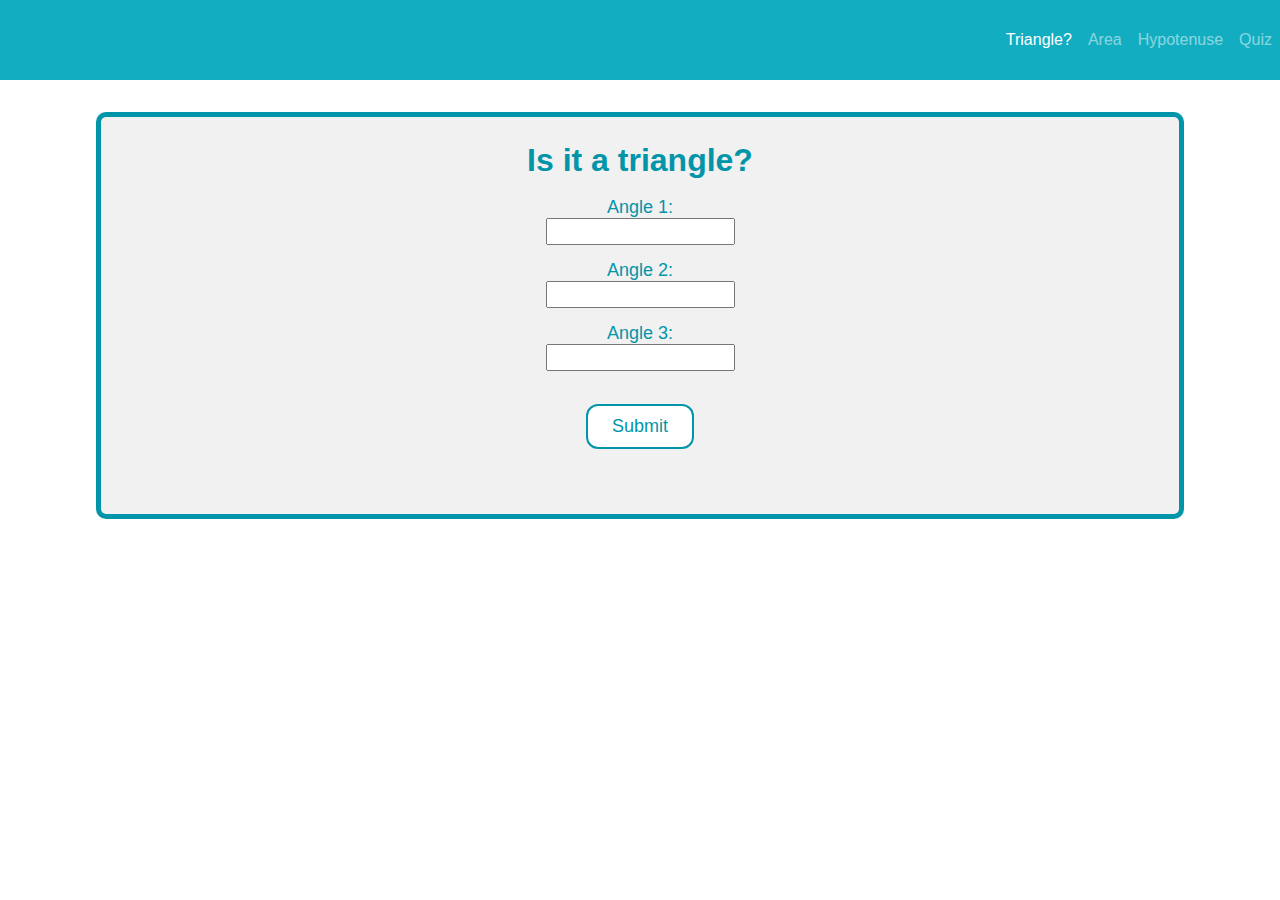
<file: index.html>
<!DOCTYPE html>
<html lang="en">
<head>
    <meta charset="UTF-8">
    <meta http-equiv="X-UA-Compatible" content="IE=edge">
    <meta name="viewport" content="width=device-width, initial-scale=1.0">
    <title>Document</title>
    <link href="style.css" rel="stylesheet"/>
</head>
<body>
    <main>
        <nav class="navbar">
            <ul class="link-group">
                <li class="link active"><a href="index.html">Triangle?</a></li>
                <li class="link"><a href="area.html">area</a></li>
                <li class="link"><a href="hypotenuse.html">Hypotenuse</a></li>
                <li class="link"><a href="quiz.html">Quiz</a></li>
            </ul>
        </nav>
    <div class="container">
        <h1 class="heading">Is it a triangle?</h1>
    <br>
        <label class="labelstyle">Angle 1:</label>
        <br>
        <input class="input" id="input-Angle1" type="number"></input>
        <br>
        <label class="labelstyle">Angle 2:</label>
        <br>
        <input class="input" id="input-Angle2"  type="number"></input>
        <br>
        <label class="labelstyle">Angle 3:</label>
        <br>
        <input class="input" id="input-Angle3"  type="number"></input>
        <br>
        <br>
        <button class="submit-btn" id="submit-btn">Submit</button>
        <p class="output-msg" id="outputmsg"><p>
    </div>
    </main>
    
</body>
<script src="./triangle.js" type="text/javascript"></script> 
</html>
</file>
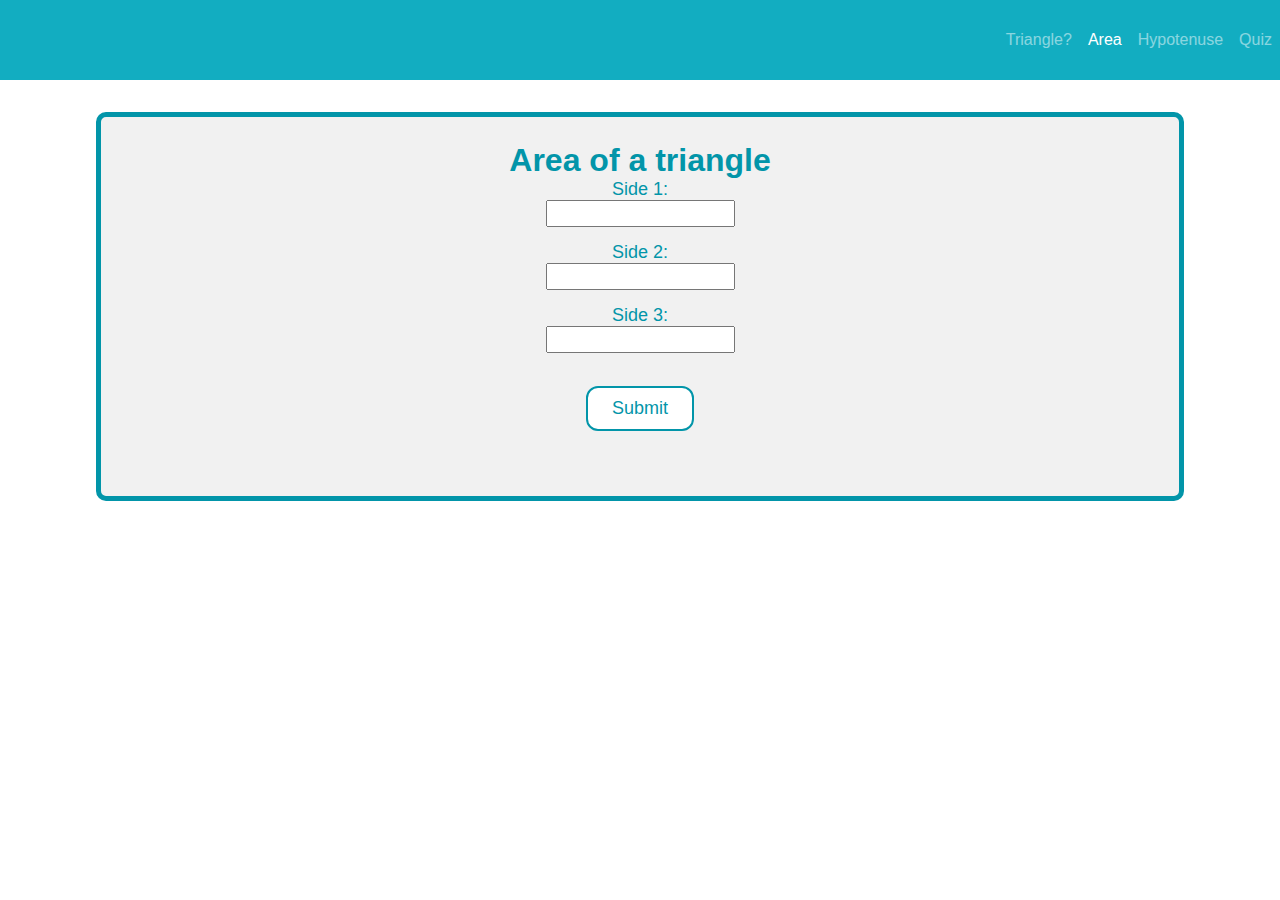
<file: area.html>
<!DOCTYPE html>
<html lang="en">
<head>
    <meta charset="UTF-8">
    <meta http-equiv="X-UA-Compatible" content="IE=edge">
    <meta name="viewport" content="width=device-width, initial-scale=1.0">
    <title>Document</title>
    <link href="style.css" rel="stylesheet"/>
</head>
<body>
    <nav class="navbar">
		<ul class="link-group">
			<li class="link"><a href="index.html">Triangle?</a></li>
			<li class="link active"><a href="area.html">area</a></li>
			<li class="link"><a href="hypotenuse.html">Hypotenuse</a></li>
			<li class="link"><a href="quiz.html">Quiz</a></li>
		</ul>
	</nav>
    <main>
        <div class="container">    
        <h1 class="heading">Area of a triangle</h1>
        <label class="labelstyle">Side 1:</label>
        <br>
        <input class="input" id="input-side1" type="number"></input>
        <br>
        <label class="labelstyle">Side 2:</label>
        <br>
        <input class="input" id="input-side2"  type="number"></input>
        <br>
        <label class="labelstyle">Side 3:</label>
        <br>
        <input class="input" id="input-side3"  type="number"></input>
        <br>
        <br>
        <button class="submit-btn" id="submit-btn">Submit</button>
        <p class="output-msg" id="outputmsg"><p>
        </div>
    </main>
    
</body>
<script src="./area.js" type="text/javascript"></script> 
</html>
</file>
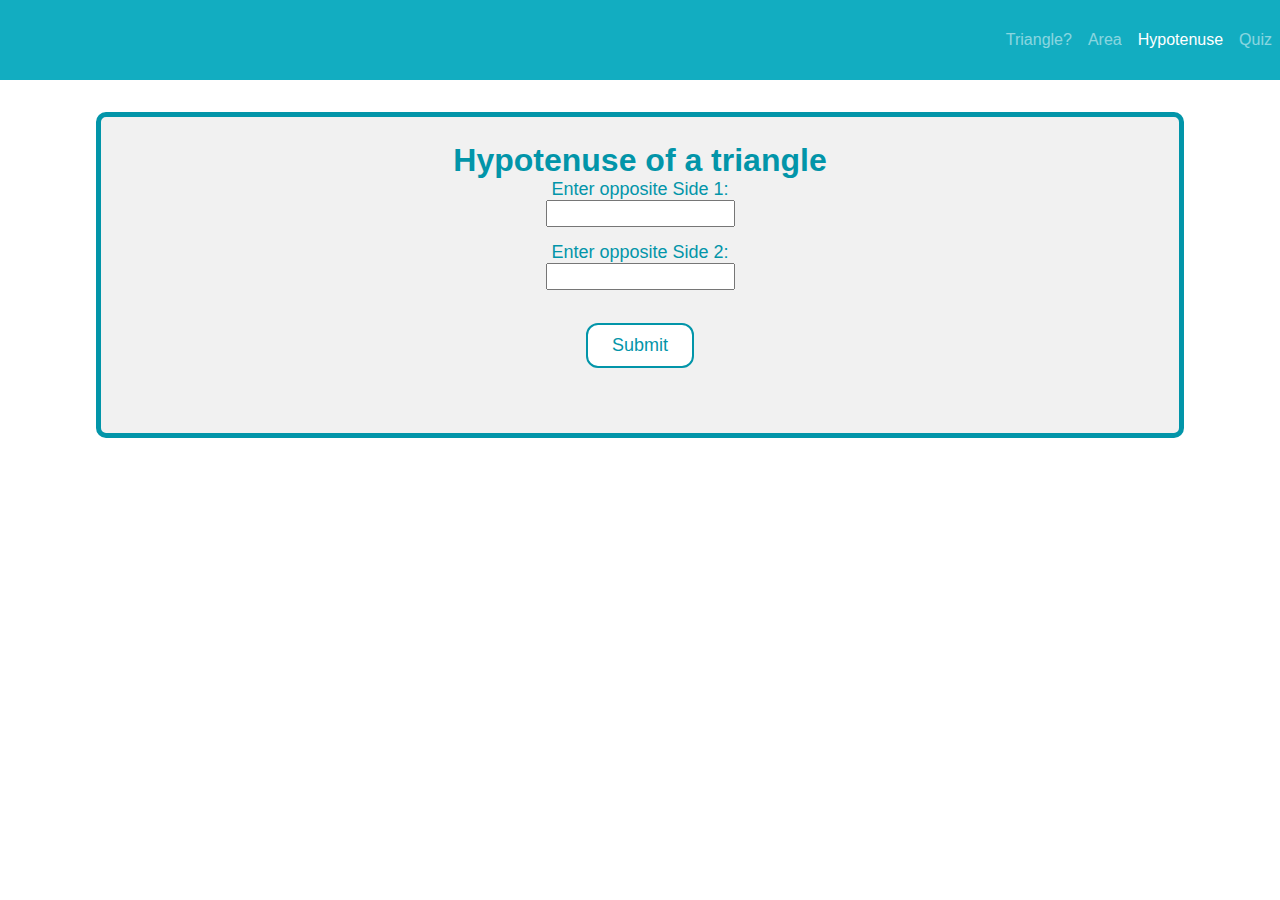
<file: hypotenuse.html>
<!DOCTYPE html>
<html lang="en">
<head>
    <meta charset="UTF-8">
    <meta http-equiv="X-UA-Compatible" content="IE=edge">
    <meta name="viewport" content="width=device-width, initial-scale=1.0">
    <title>Hypotenuse</title>
    <link href="style.css" rel="stylesheet"/>
</head>
<body>
    <nav class="navbar">
		<ul class="link-group">
			<li class="link"><a href="index.html">Triangle?</a></li>
			<li class="link"><a href="area.html">area</a></li>
			<li class="link active"><a href="hypotenuse.html">Hypotenuse</a></li>
			<li class="link"><a href="quiz.html">Quiz</a></li>
		</ul>
	</nav>
    <main>
        <div class="container">
        <h1 class="heading" >Hypotenuse of a triangle</h1>
        <label class="labelstyle" >Enter opposite Side 1:</label>
        <br>
        <input class="input" id="input-side1" type="number"></input>
        <br>
        <label class="labelstyle" >Enter opposite Side 2:</label>
        <br>
        <input class="input" id="input-side2"  type="number"></input>
        <br>
        
        <br>
        <button class="submit-btn" id="submit-btn">Submit</button>
        <p class="output-msg" id="outputmsg"><p>
        </div>
    </main>
    
</body>
<script src="./hypotenuse.js" type="text/javascript"></script> 
</html>
</file>
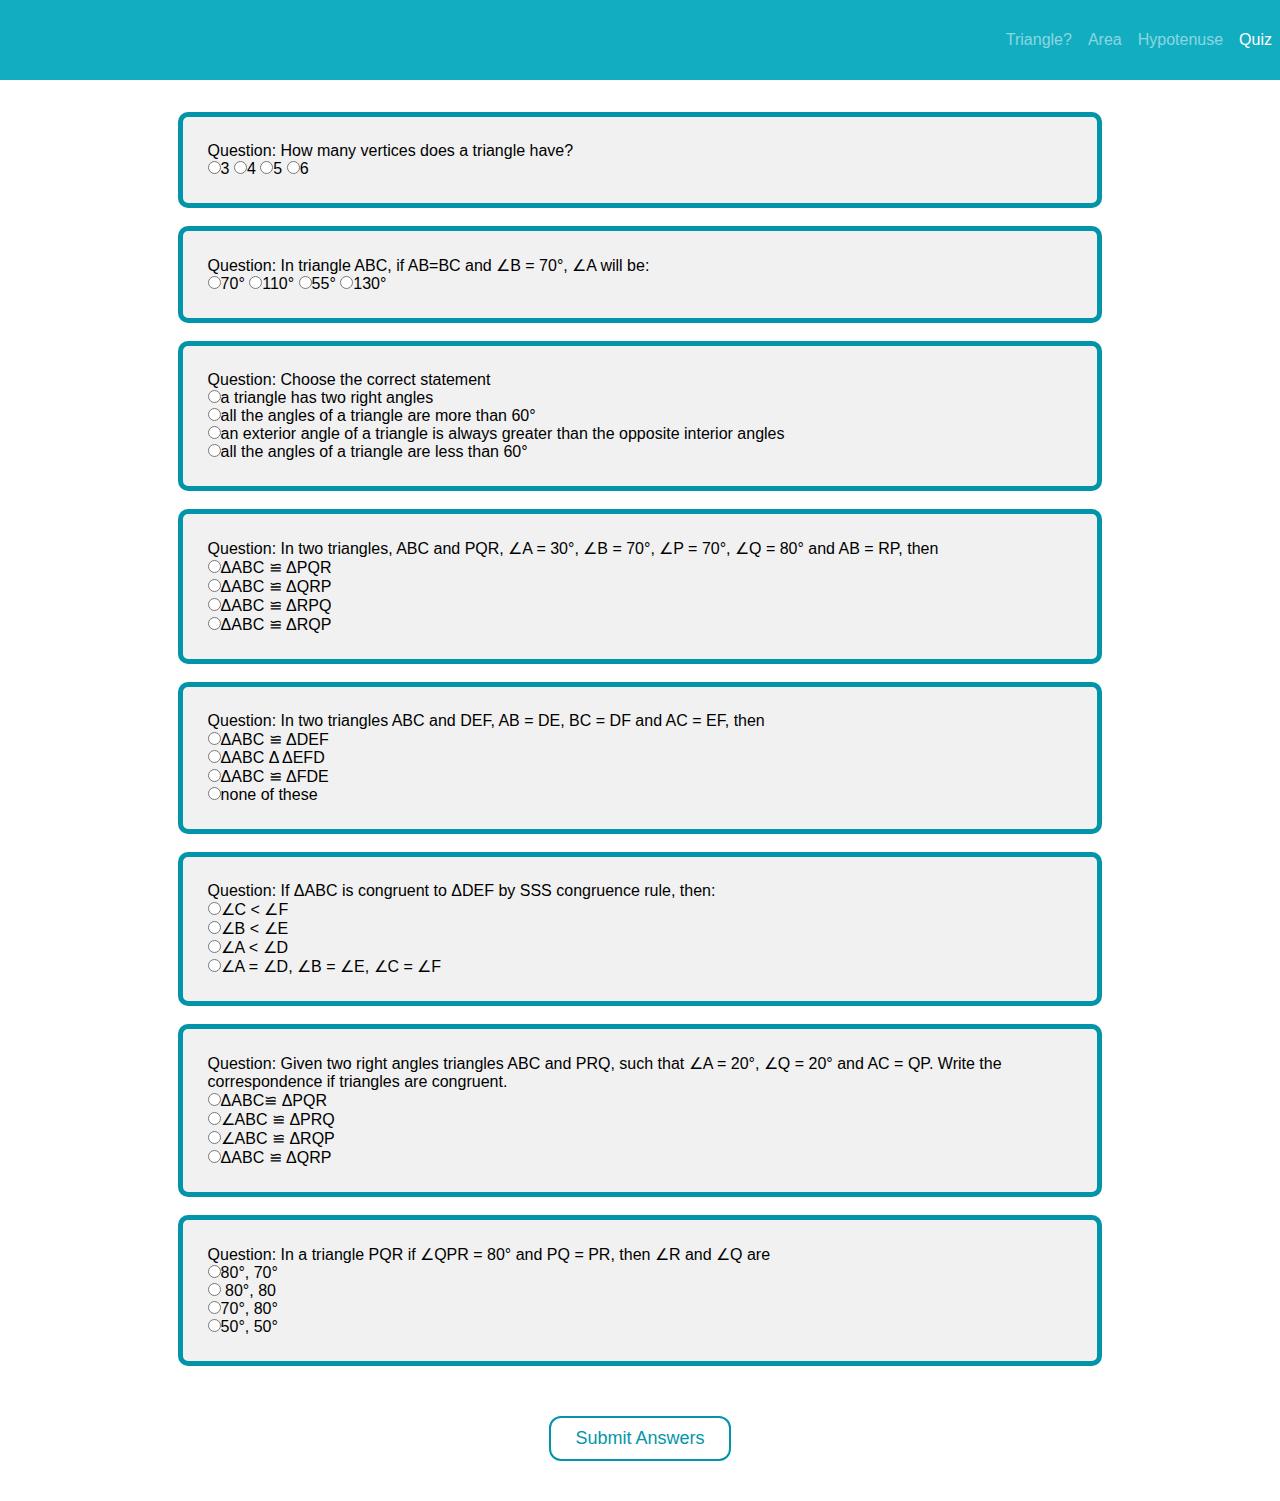
<file: quiz.html>
<!DOCTYPE html>
<html lang="en">
<head>
    <meta charset="UTF-8">
    <meta http-equiv="X-UA-Compatible" content="IE=edge">
    <meta name="viewport" content="width=device-width, initial-scale=1.0">
    <title>Triangle Quiz</title>
    <link href="style.css" rel="stylesheet"/>
</head>
<body>
  <nav class="navbar">
		<ul class="link-group">
			<li class="link"><a href="index.html">Triangle?</a></li>
			<li class="link"><a href="area.html">area</a></li>
			<li class="link"><a href="hypotenuse.html">Hypotenuse</a></li>
			<li class="link active"><a href="quiz.html">Quiz</a></li>
		</ul>
	</nav>
  <form class="form-result">
    <div class="question-container" class="question-container">
        <p>Question: How many vertices does a triangle have?</p>
        <label><input type="radio" name = "answer1" value = "3" ></input>3</label>
        <label><input type="radio" name = "answer1" value = "4" ></input>4</label>
        <label><input type="radio" name = "answer1" value = "5" ></input>5</label>
        <label><input type="radio" name = "answer1" value = "6" ></input>6</label>
        
    </div>
    <br>
    <div class="question-container">
        <p>Question: In triangle ABC, if AB=BC and ∠B = 70°, ∠A will be:</p>
        <label><input type="radio" name = "answer2" value =  "70°" ></input>70°</label>
        <label><input type="radio" name = "answer2" value =  "110°"></input>110°</label>
        <label><input type="radio" name = "answer2" value =  "55°"></input>55°</label>
        <label><input type="radio" name = "answer2" value = "130°" ></input>130°</label>
        
    </div>
    <br>
    <div class="question-container">
        <p>Question: Choose the correct statement</p>
        <label><input type="radio" name = "answer3" value = "a triangle has two right angles" ></input>a triangle has two right angles</label>
        <br>
        <label><input type="radio" name = "answer3" value = "all the angles of a triangle are more than 60°" ></input>all the angles of a triangle are more than 60°</label>
        <br>
        <label><input type="radio" name = "answer3" value =  "an exterior angle of a triangle is always greater than the opposite interior angles"></input>an exterior angle of a triangle is always greater than the opposite interior angles</label>
        <br>
        <label><input type="radio" name = "answer3" value =  "all the angles of a triangle are less than 60°"></input>all the angles of a triangle are less than 60°</label>
        
    </div>
    <br>
    <div class="question-container">
      <p>Question:  In two triangles, ABC and PQR, ∠A = 30°, ∠B = 70°, ∠P = 70°, ∠Q = 80° and AB = RP, then</p>
      <label><input type="radio" name = "answer4" value = "ΔABC ≌ ΔPQR"  ></input>ΔABC ≌ ΔPQR</label>
      <br>
      <label><input type="radio" name = "answer4" value = "ΔABC ≌ ΔQRP"  ></input>ΔABC ≌ ΔQRP</label>
      <br>
      <label><input type="radio" name = "answer4" value = "ΔABC ≌ ΔRPQ "  ></input>ΔABC ≌ ΔRPQ </label>
      <br>
      <label><input type="radio" name = "answer4" value = "ΔABC ≌ ΔRQP"  ></input>ΔABC ≌ ΔRQP</label>
      
  </div>
  <br>
  <div class="question-container">
    <p>Question: In two triangles ABC and DEF, AB = DE, BC = DF and AC = EF, then</p>
    <label><input type="radio" name = "answer5" value = "ΔABC ≌ ΔDEF "  ></input>ΔABC ≌ ΔDEF </label>
    <br>
    <label><input type="radio" name = "answer5" value = "ΔABC Δ ΔEFD"  ></input>ΔABC Δ ΔEFD</label>
    <br>
    <label><input type="radio" name = "answer5" value = "ΔABC ≌ ΔFDE"  ></input>ΔABC ≌ ΔFDE</label>
    <br>
    <label><input type="radio" name = "answer5" value = "none of these"  ></input>none of these</label>
    
</div>
<br>
<div class="question-container">
  <p>Question: If ΔABC is congruent to ΔDEF by SSS congruence rule, then: </p>
  <label><input type="radio" name = "answer6" value = "∠C<∠F"  ></input>∠C < ∠F </label>
  <br>
  <label><input type="radio" name = "answer6" value = "∠B < ∠E"  ></input>∠B < ∠E</label>
  <br>
  <label><input type="radio" name = "answer6" value = "∠A < ∠D"  ></input>∠A < ∠D</label>
  <br>
  <label><input type="radio" name = "answer6" value = "∠A = ∠D, ∠B = ∠E, ∠C = ∠F"  ></input>∠A = ∠D, ∠B = ∠E, ∠C = ∠F</label>
  
</div>
<br>
<div class="question-container">
  <p>Question: Given two right angles triangles ABC and PRQ, such that ∠A = 20°, ∠Q = 20° and AC = QP. Write the correspondence if triangles are congruent.</p>
  <label><input type="radio" name = "answer7" value = " ΔABC≌ ΔPQR"  ></input>ΔABC≌ ΔPQR</label>
  <br>
  <label><input type="radio" name = "answer7" value = " ∠ABC ≌ ΔPRQ"  ></input>∠ABC ≌ ΔPRQ</label>
  <br>
  <label><input type="radio" name = "answer7" value = "∠ABC ≌ ΔRQP"  ></input>∠ABC ≌ ΔRQP</label>
  <br>
  <label><input type="radio" name = "answer7" value = "ΔABC ≌ ΔQRP"  ></input>ΔABC ≌ ΔQRP</label>
  
</div>
<br>
<div class="question-container">
  <p>Question: In a triangle PQR if ∠QPR = 80° and PQ = PR, then ∠R and ∠Q are</p>
  <label><input type="radio" name = "answer8" value = "80°, 70°"  ></input>80°, 70°</label>
  <br>
  <label><input type="radio" name = "answer8" value = " 80°, 80"  ></input> 80°, 80</label>
  <br>
  <label><input type="radio" name = "answer8" value = "70°, 80° "  ></input>70°, 80° </label>
  <br>
  <label><input type="radio" name = "answer8" value = "50°, 50°"  ></input>50°, 50°</label>
  
</div>
<!-- <br>
<div>
  <p>Question:</p>
  <label><input type="radio" name = "answer9" value = ""  ></input></label>
  <label><input type="radio" name = "answer9" value = ""  ></input></label>
  <label><input type="radio" name = "answer9" value = ""  ></input></label>
  <label><input type="radio" name = "answer9" value = ""  ></input></label>
  
</div>
<br>
<div>
  <p>Question:</p>
  <label><input type="radio" name = "answer10" value = ""  ></input></label>
  <label><input type="radio" name = "answer10" value = ""  ></input></label>
  <label><input type="radio" name = "answer10" value = ""  ></input></label>
  <label><input type="radio" name = "answer10" value = ""  ></input></label>
  
</div> -->
<br>
 

  </form>
  <div style="display: flex;"><button class="submit-btn" id="submit" >Submit Answers</button> </div> 
  <div class="output-msg" id="output"></div>
  
  
</body>
<script src="quiz.js"></script>
</html>
</file>
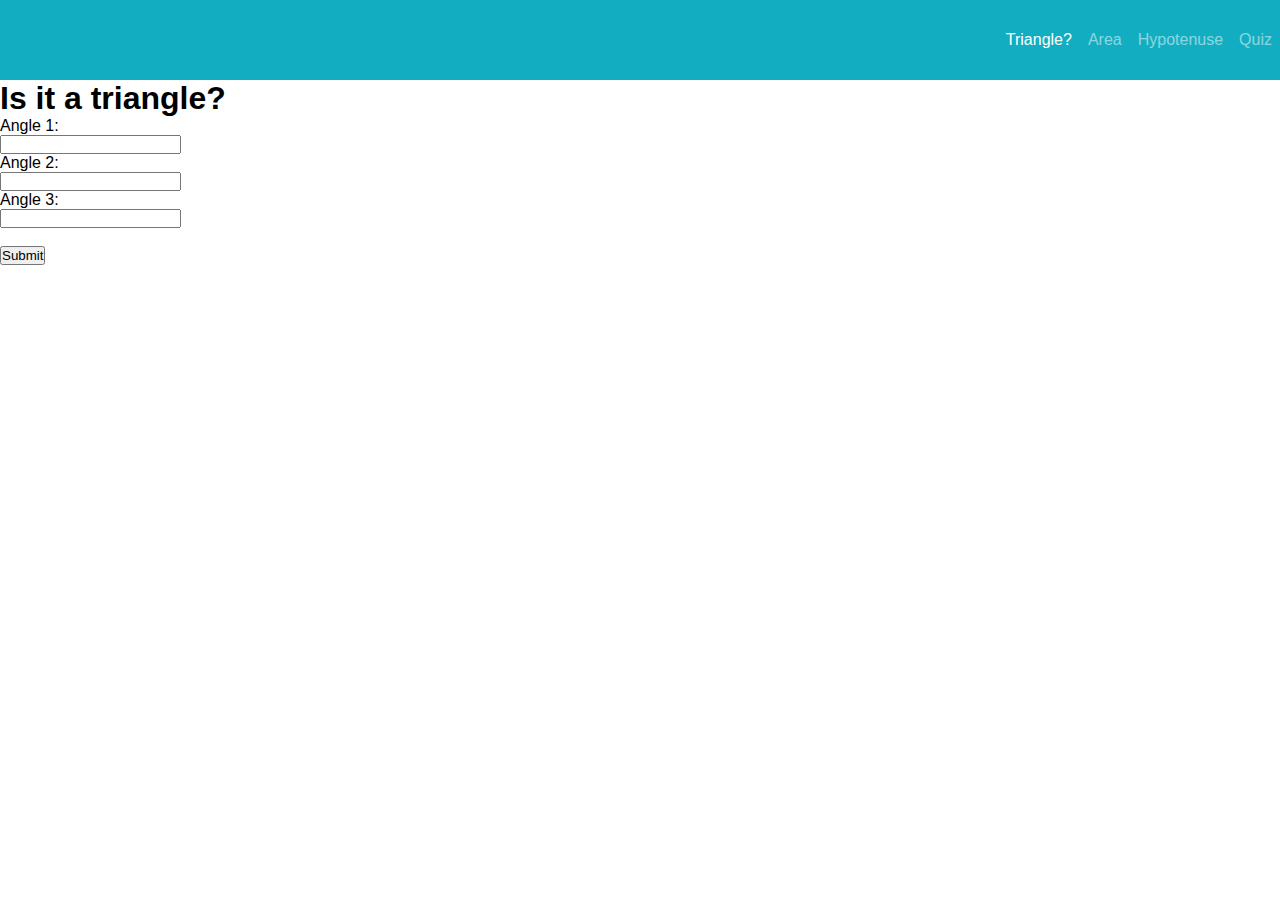
<file: triangle.html>
<!DOCTYPE html>
<html lang="en">
<head>
    <meta charset="UTF-8">
    <meta http-equiv="X-UA-Compatible" content="IE=edge">
    <meta name="viewport" content="width=device-width, initial-scale=1.0">
    <title>Document</title>
    <link href="style.css" rel="stylesheet"/>
</head>
<body>
    <main>
        <nav class="navbar">
            <ul class="link-group">
                <li class="link active"><a href="triangle.html">Triangle?</a></li>
                <li class="link"><a href="area.html">area</a></li>
                <li class="link"><a href="hypotenuse.html">Hypotenuse</a></li>
                <li class="link"><a href="quiz.html">Quiz</a></li>
            </ul>
        </nav>
        <h1>Is it a triangle?</h1>
        <label>Angle 1:</label>
        <br>
        <input id="input-Angle1" type="number"></input>
        <br>
        <label>Angle 2:</label>
        <br>
        <input id="input-Angle2"  type="number"></input>
        <br>
        <label>Angle 3:</label>
        <br>
        <input id="input-Angle3"  type="number"></input>
        <br>
        <br>
        <button id="submit-btn">Submit</button>
        <p id="outputmsg"><p>
    </main>
    
</body>
<script src="./triangle.js" type="text/javascript"></script> 
</html>
</file>
<file: style.css>
:root{
    --primary-color: #0295A9;
    --secondary-color: #12ADC1;
    --tertiary-color: #FDD037;
    --fourth-color: #FFFFFF;
  
  }
  *{
    margin: 0;
    padding: 0;
    box-sizing: border-box;
  }
  
  body{
   
    font-family: sans-serif;
    width: 100%;
    margin: auto;
    
  }
  
  .navbar{
    width: 100%;
    margin: auto;
   
    top: 0;
    left: 0;
    display: flex;
    justify-content: right; 
    align-items: right; 
    z-index: 9;
    background: var(--secondary-color);
  }
  
  .link-group{
    list-style: none;
    display: flex;
  }
  
  .link a{
    color: #fff;
    opacity: 0.5;
    text-decoration: none;
    text-transform: capitalize;
    padding: 0.5rem;
    margin: 1rem, auto;
    line-height: 80px;
    transition: .5s;
    font-size: 1rem;
  }
  
  .link a:hover, .link.active a{
    opacity: 1;
  }

  /* quiz */

  .form-result{
  width: 90%;
  margin: auto;
  padding: 2rem;
  
  }

  .question-container{
    
    background-color: rgba(128, 128, 128, 0.11);
    width: 85%;
    border: 5px solid#0295A9 ;
    border-radius: 10px;
    padding: 25px;
    margin: auto;
  }

  .submit-btn{
    
    padding: 10px 24px;
    background-color:white;
    color:#0295A9;
    border: 2px solid #0295A9;
    border-radius: 12px;
    cursor: pointer;
    text-align: center;
    margin: auto;
    font-size: large;
    transition-duration: 0.4s;
    
    
  }

  .submit-btn:hover {
    background-color:#0295A9;
    color: white;
  }
  .output-msg{
    
    
    width:auto;
    text-align: center;
    font-weight: 100;
    font-size: 2rem;
    color: #0295A9;
    
    padding: 20px;
    margin: auto;

  }

  .container{
    background-color: rgba(128, 128, 128, 0.11);
    margin-top: 2rem;
    margin-left: auto;
    margin-right: auto;
    margin-bottom: 2rem;
    text-align: center;

    
    width: 85%;
    border: 5px solid#0295A9 ;
    border-radius: 10px;
    padding: 25px;
    
  }
  .heading{
    color: #0295A9;
    
  }
  .labelstyle{
    color: #0295A9;
    font-size: large;
    padding: 10px;
    
    
    
  }
  .input{
    
    padding: 4px;
    margin-bottom: 15px;
    
    
  }
</file>
